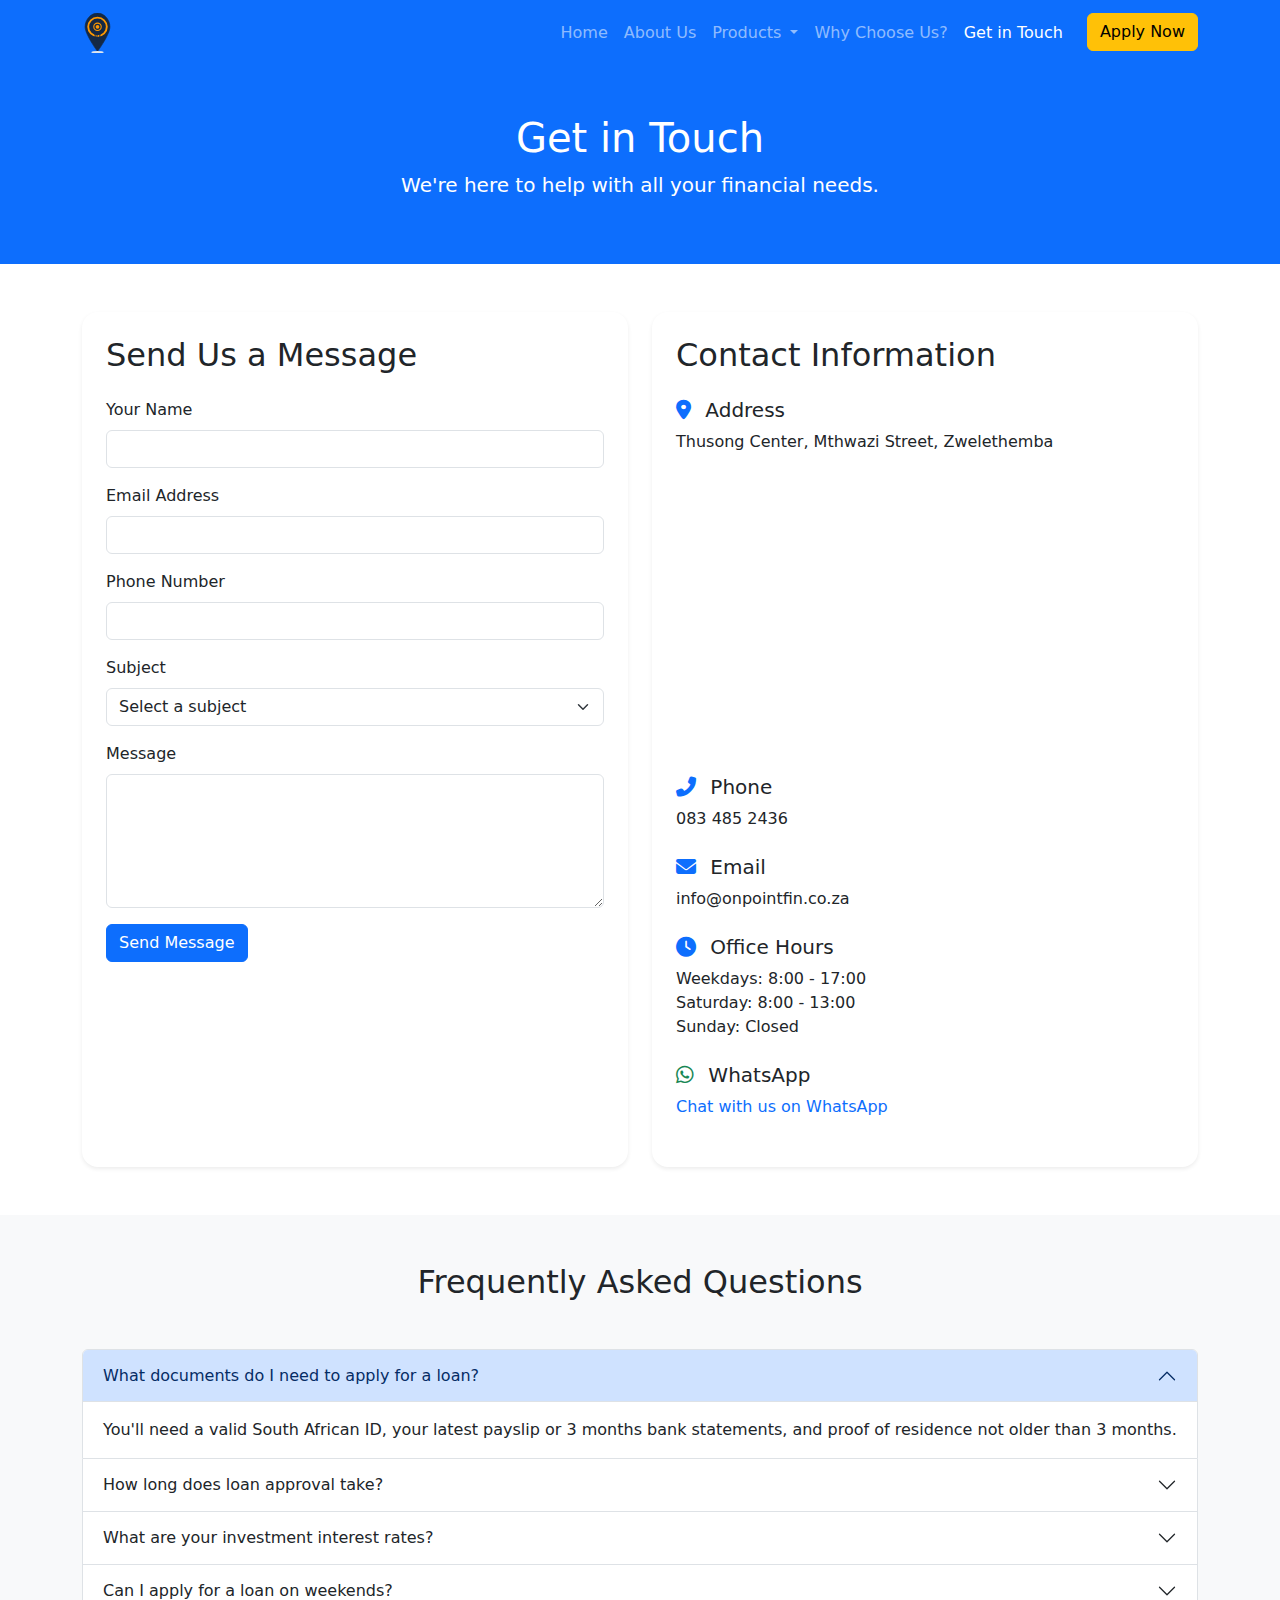
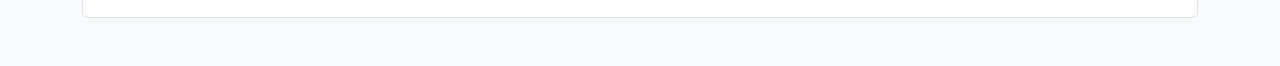
<file: contact.html>
<!DOCTYPE html>
<html lang="en">
<head>
    <meta charset="UTF-8">
    <meta name="viewport" content="width=device-width, initial-scale=1.0">
    <title>Contact Us - OnPointFinances</title>
    <link rel="icon" href="assets/images/favicon.svg" type="image/svg+xml">
    <!-- Bootstrap CSS -->
    <link href="https://cdn.jsdelivr.net/npm/bootstrap@5.3.0/dist/css/bootstrap.min.css" rel="stylesheet">
    <!-- Font Awesome -->
    <link rel="stylesheet" href="https://cdnjs.cloudflare.com/ajax/libs/font-awesome/6.4.0/css/all.min.css">
    <!-- Custom CSS -->
    <link rel="stylesheet" href="assets/css/style.css">
</head>
<body>
    <nav class="navbar navbar-expand-lg navbar-dark bg-primary sticky-top">
        <div class="container">
            <a class="navbar-brand" href="index.html">
                <img src="assets/images/logo.svg" alt="OnPointFinances Logo" height="40">
            </a>
            <button class="navbar-toggler" type="button" data-bs-toggle="collapse" data-bs-target="#navbarNav" aria-controls="navbarNav" aria-expanded="false" aria-label="Toggle navigation">
                <span class="navbar-toggler-icon"></span>
            </button>
            <div class="collapse navbar-collapse" id="navbarNav">
                <ul class="navbar-nav ms-auto">
                    <li class="nav-item">
                        <a class="nav-link" href="index.html">Home</a>
                    </li>
                    <li class="nav-item">
                        <a class="nav-link" href="about.html">About Us</a>
                    </li>
                    <li class="nav-item dropdown">
                        <a class="nav-link dropdown-toggle" href="#" id="productsDropdown" role="button" data-bs-toggle="dropdown" aria-expanded="false">
                            Products
                        </a>
                        <ul class="dropdown-menu" aria-labelledby="productsDropdown">
                            <li><a class="dropdown-item" href="products/loans.html">Loans</a></li>
                            <li><a class="dropdown-item" href="products/investment.html">Investment</a></li>
                        </ul>
                    </li>
                    <li class="nav-item">
                        <a class="nav-link" href="why-choose-us.html">Why Choose Us?</a>
                    </li>
                    <li class="nav-item">
                        <a class="nav-link active" href="contact.html">Get in Touch</a>
                    </li>
                    <li class="nav-item ms-lg-3">
                        <a class="btn btn-warning" href="loan-application.html">Apply Now</a>
                    </li>
                </ul>
            </div>
        </div>
    </nav>
    
    <!-- Contact Hero -->
    <section class="py-5 bg-primary text-white">
        <div class="container text-center">
            <h1>Get in Touch</h1>
            <p class="lead">We're here to help with all your financial needs.</p>
        </div>
    </section>

    <!-- Contact Section -->
    <section class="py-5">
        <div class="container">
            <div class="row g-4">
                <div class="col-lg-6">
                    <div class="card border-0 shadow-sm h-100">
                        <div class="card-body p-4">
                            <h2 class="mb-4">Send Us a Message</h2>
                            <form id="contactForm">
                                <div class="mb-3">
                                    <label for="name" class="form-label">Your Name</label>
                                    <input type="text" class="form-control" id="name" required>
                                </div>
                                <div class="mb-3">
                                    <label for="email" class="form-label">Email Address</label>
                                    <input type="email" class="form-control" id="email" required>
                                </div>
                                <div class="mb-3">
                                    <label for="phone" class="form-label">Phone Number</label>
                                    <input type="tel" class="form-control" id="phone" required>
                                </div>
                                <div class="mb-3">
                                    <label for="subject" class="form-label">Subject</label>
                                    <select class="form-select" id="subject" required>
                                        <option value="">Select a subject</option>
                                        <option value="loan">Loan Inquiry</option>
                                        <option value="investment">Investment Inquiry</option>
                                        <option value="funeral">Funeral Policy</option>
                                        <option value="general">General Inquiry</option>
                                        <option value="complaint">Complaint</option>
                                    </select>
                                </div>
                                <div class="mb-3">
                                    <label for="message" class="form-label">Message</label>
                                    <textarea class="form-control" id="message" rows="5" required></textarea>
                                </div>
                                <button type="submit" class="btn btn-primary">Send Message</button>
                            </form>
                        </div>
                    </div>
                </div>
                <div class="col-lg-6">
                    <div class="card border-0 shadow-sm h-100">
                        <div class="card-body p-4">
                            <h2 class="mb-4">Contact Information</h2>
                            <div class="mb-4">
                                <h5><i class="fas fa-map-marker-alt text-primary me-2"></i> Address</h5>
                                <p>Thusong Center, Mthwazi Street, Zwelethemba</p>
                                <div class="ratio ratio-16x9 mt-2">
                                    <iframe src="https://www.google.com/maps/embed?pb=!1m18!1m12!1m3!1d3309.041281572512!2d19.00821531520835!3d-33.96894498062928!2m3!1f0!2f0!3f0!3m2!1i1024!2i768!4f13.1!3m3!1m2!1s0x1dcc6e5f8b9b3b3b%3A0x9c7d9b3b3b3b3b3b!2sThusong%20Centre!5e0!3m2!1sen!2sza!4v1620000000000!5m2!1sen!2sza" allowfullscreen="" loading="lazy"></iframe>
                                </div>
                            </div>
                            <div class="mb-4">
                                <h5><i class="fas fa-phone-alt text-primary me-2"></i> Phone</h5>
                                <p>083 485 2436</p>
                            </div>
                            <div class="mb-4">
                                <h5><i class="fas fa-envelope text-primary me-2"></i> Email</h5>
                                <p>info@onpointfin.co.za</p>
                            </div>
                            <div class="mb-4">
                                <h5><i class="fas fa-clock text-primary me-2"></i> Office Hours</h5>
                                <ul class="list-unstyled">
                                    <li>Weekdays: 8:00 - 17:00</li>
                                    <li>Saturday: 8:00 - 13:00</li>
                                    <li>Sunday: Closed</li>
                                </ul>
                            </div>
                            <div class="mb-4">
                                <h5><i class="fab fa-whatsapp text-success me-2"></i> WhatsApp</h5>
                                <p>
                                    <a href="https://wa.me/27834852436" class="text-decoration-none">
                                        Chat with us on WhatsApp
                                    </a>
                                </p>
                            </div>
                        </div>
                    </div>
                </div>
            </div>
        </div>
    </section>

    <!-- FAQ Section -->
    <section class="py-5 bg-light">
        <div class="container">
            <h2 class="text-center mb-5">Frequently Asked Questions</h2>
            <div class="accordion" id="faqAccordion">
                <div class="accordion-item">
                    <h3 class="accordion-header">
                        <button class="accordion-button" type="button" data-bs-toggle="collapse" data-bs-target="#faq1">
                            What documents do I need to apply for a loan?
                        </button>
                    </h3>
                    <div id="faq1" class="accordion-collapse collapse show" data-bs-parent="#faqAccordion">
                        <div class="accordion-body">
                            You'll need a valid South African ID, your latest payslip or 3 months bank statements, and proof of residence not older than 3 months.
                        </div>
                    </div>
                </div>
                <div class="accordion-item">
                    <h3 class="accordion-header">
                        <button class="accordion-button collapsed" type="button" data-bs-toggle="collapse" data-bs-target="#faq2">
                            How long does loan approval take?
                        </button>
                    </h3>
                    <div id="faq2" class="accordion-collapse collapse" data-bs-parent="#faqAccordion">
                        <div class="accordion-body">
                            Most applications are processed within 2-4 hours during business days. Complete applications submitted before 2pm often get same-day approval.
                        </div>
                    </div>
                </div>
                <div class="accordion-item">
                    <h3 class="accordion-header">
                        <button class="accordion-button collapsed" type="button" data-bs-toggle="collapse" data-bs-target="#faq3">
                            What are your investment interest rates?
                        </button>
                    </h3>
                    <div id="faq3" class="accordion-collapse collapse" data-bs-parent="#faqAccordion">
                        <div class="accordion-body">
                            Our rates vary by product and term. Savings plans start at 7% p.a., fixed deposits at 9% p.a., and retirement annuities average 10% p.a. Contact us for current rates.
                        </div>
                    </div>
                </div>
                <div class="accordion-item">
                    <h3 class="accordion-header">
                        <button class="accordion-button collapsed" type="button" data-bs-toggle="collapse" data-bs-target="#faq4">
                            Can I apply for a loan on weekends?
                        </button>
                    </h3>
                    <div id="faq4" class="accordion-collapse collapse" data-bs-parent="#faqAccordion">
                        <div class="accordion-body">
                            Our office is open on Saturdays from 8:00 to 13:00 for applications. Online applications can be submitted anytime through our website.
                        </div>
                    </div>
                </div>
            </div>
        </div>
    </section>

    <!-- ...existing code... -->

    <!-- ...existing code... -->
</body>
</html>
</file>
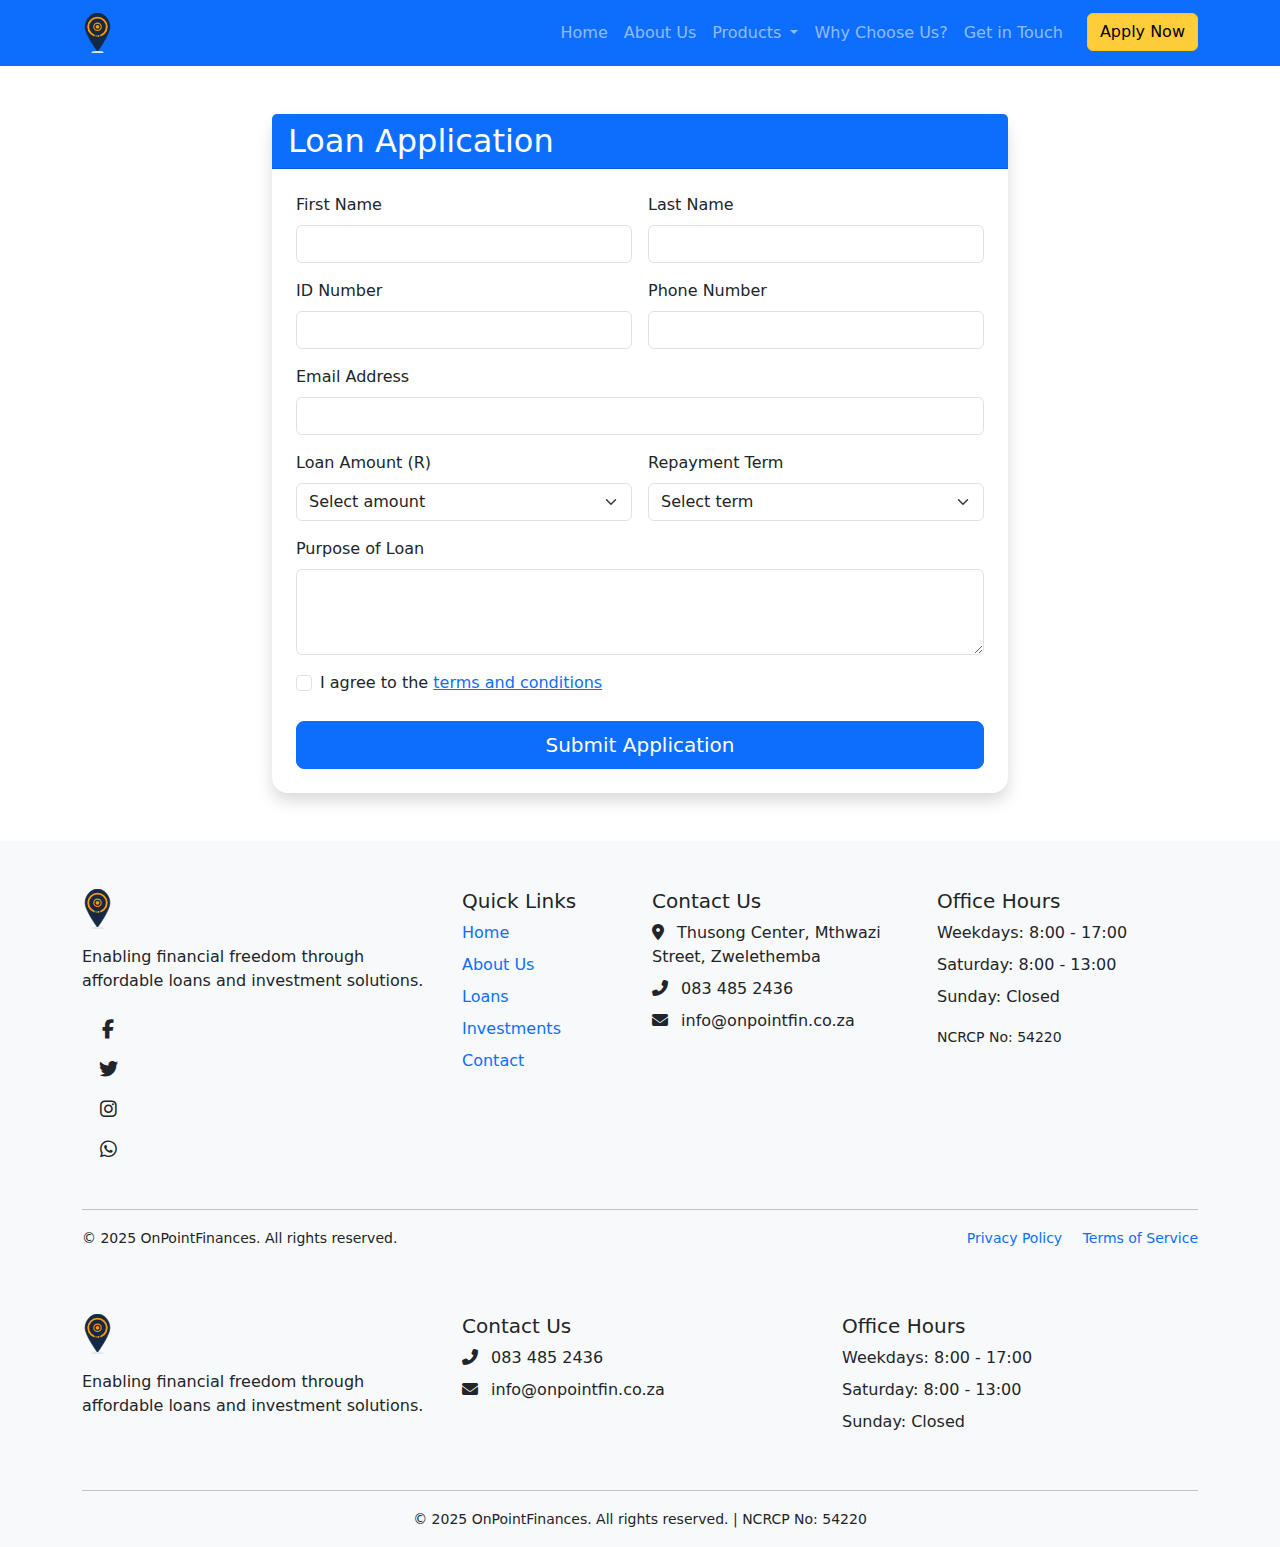
<file: loan-application.html>
<!DOCTYPE html>
<html lang="en">
<head>
    <meta charset="UTF-8">
    <meta name="viewport" content="width=device-width, initial-scale=1.0">
    <title>Loan Application - OnPointFinances</title>
    <link rel="icon" href="assets/images/favicon.svg" type="image/svg+xml">
    <link href="https://cdn.jsdelivr.net/npm/bootstrap@5.3.0/dist/css/bootstrap.min.css" rel="stylesheet">
    <link rel="stylesheet" href="https://cdnjs.cloudflare.com/ajax/libs/font-awesome/6.4.0/css/all.min.css">
    <link rel="stylesheet" href="assets/css/style.css">
</head>
<body>
    <!-- Navigation -->
    <nav class="navbar navbar-expand-lg navbar-dark bg-primary sticky-top">
        <div class="container">
            <a class="navbar-brand" href="index.html">
                <img src="assets/images/logo.svg" alt="OnPointFinances Logo" height="40">
            </a>
            <button class="navbar-toggler" type="button" data-bs-toggle="collapse" data-bs-target="#navbarNav">
                <span class="navbar-toggler-icon"></span>
            </button>
            <div class="collapse navbar-collapse" id="navbarNav">
                <ul class="navbar-nav ms-auto">
                    <li class="nav-item">
                        <a class="nav-link" href="index.html">Home</a>
                    </li>
                    <li class="nav-item">
                        <a class="nav-link" href="about.html">About Us</a>
                    </li>
                    <li class="nav-item dropdown">
                        <a class="nav-link dropdown-toggle" href="#" id="productsDropdown" role="button" data-bs-toggle="dropdown">
                            Products
                        </a>
                        <ul class="dropdown-menu">
                            <li><a class="dropdown-item" href="products/loans.html">Loans</a></li>
                            <li><a class="dropdown-item" href="products/investment.html">Investment</a></li>
                        </ul>
                    </li>
                    <li class="nav-item">
                        <a class="nav-link" href="why-choose-us.html">Why Choose Us?</a>
                    </li>
                    <li class="nav-item">
                        <a class="nav-link" href="contact.html">Get in Touch</a>
                    </li>
                    <li class="nav-item ms-lg-3">
                        <a class="btn btn-warning active" href="loan-application.html">Apply Now</a>
                    </li>
                </ul>
            </div>
        </div>
    </nav>

    <!-- Loan Application Form -->
    <section class="py-5">
        <div class="container">
            <div class="row justify-content-center">
                <div class="col-lg-8">
                    <div class="card border-0 shadow">
                        <div class="card-header bg-primary text-white">
                            <h2 class="mb-0">Loan Application</h2>
                        </div>
                        <div class="card-body p-4">
                            <form id="loanApplicationForm">
                                <div class="row g-3">
                                    <div class="col-md-6">
                                        <label for="firstName" class="form-label">First Name</label>
                                        <input type="text" class="form-control" id="firstName" required>
                                    </div>
                                    <div class="col-md-6">
                                        <label for="lastName" class="form-label">Last Name</label>
                                        <input type="text" class="form-control" id="lastName" required>
                                    </div>
                                    <div class="col-md-6">
                                        <label for="idNumber" class="form-label">ID Number</label>
                                        <input type="text" class="form-control" id="idNumber" required>
                                    </div>
                                    <div class="col-md-6">
                                        <label for="phone" class="form-label">Phone Number</label>
                                        <input type="tel" class="form-control" id="phone" required>
                                    </div>
                                    <div class="col-12">
                                        <label for="email" class="form-label">Email Address</label>
                                        <input type="email" class="form-control" id="email">
                                    </div>
                                    <div class="col-md-6">
                                        <label for="loanAmount" class="form-label">Loan Amount (R)</label>
                                        <select class="form-select" id="loanAmount" required>
                                            <option value="">Select amount</option>
                                            <option value="500">R500</option>
                                            <option value="1000">R1,000</option>
                                            <option value="2000">R2,000</option>
                                            <option value="3000">R3,000</option>
                                            <option value="4000">R4,000</option>
                                            <option value="5000">R5,000</option>
                                            <option value="6000">R6,000</option>
                                            <option value="7000">R7,000</option>
                                            <option value="8000">R8,000</option>
                                        </select>
                                    </div>
                                    <div class="col-md-6">
                                        <label for="loanTerm" class="form-label">Repayment Term</label>
                                        <select class="form-select" id="loanTerm" required>
                                            <option value="">Select term</option>
                                            <option value="3">3 months</option>
                                            <option value="6">6 months</option>
                                            <option value="9">9 months</option>
                                            <option value="12">12 months</option>
                                        </select>
                                    </div>
                                    <div class="col-12">
                                        <label for="purpose" class="form-label">Purpose of Loan</label>
                                        <textarea class="form-control" id="purpose" rows="3"></textarea>
                                    </div>
                                    <div class="col-12">
                                        <div class="form-check">
                                            <input class="form-check-input" type="checkbox" id="terms" required>
                                            <label class="form-check-label" for="terms">
                                                I agree to the <a href="#" data-bs-toggle="modal" data-bs-target="#termsModal">terms and conditions</a>
                                            </label>
                                        </div>
                                    </div>
                                    <div class="col-12 mt-4">
                                        <button type="submit" class="btn btn-primary btn-lg w-100">Submit Application</button>
                                    </div>
                                </div>
                            </form>
                        </div>
                    </div>
                </div>
            </div>
        </div>
    </section>

    <!-- Terms Modal -->
    <div class="modal fade" id="termsModal" tabindex="-1">
        <div class="modal-dialog modal-lg">
            <div class="modal-content">
                <div class="modal-header">
                    <h5 class="modal-title">Terms and Conditions</h5>
                    <button type="button" class="btn-close" data-bs-dismiss="modal"></button>
                </div>
                <div class="modal-body">
                    <h6>Loan Agreement Terms</h6>
                    <p>1. The loan amount will be subject to a maximum of R8,000 based on credit assessment.</p>
                    <p>2. Interest rate of 15% per annum will be charged on the loan amount.</p>
                    <p>3. Repayment will be made in monthly installments over the selected term.</p>
                    <p>4. Late payments will incur additional charges of 5% of the installment amount.</p>
                    <p>5. The lender reserves the right to decline any application without providing reasons.</p>
                    <p>6. All information provided must be accurate and complete.</p>
                    <p>7. NCRCP No: 54220</p>
                </div>
                <div class="modal-footer">
                    <button type="button" class="btn btn-secondary" data-bs-dismiss="modal">Close</button>
                </div>
            </div>
        </div>
    </div>

    <!-- Footer -->
    <footer class="bg-light pt-5 pb-3">
        <div class="container">
            <div class="row">
                <div class="col-lg-4 mb-4">
                    <img src="assets/images/logo.svg" alt="OnPointFinances Logo" height="40" class="mb-3">
                    <p>Enabling financial freedom through affordable loans and investment solutions.</p>
                    <div class="social-icons">
                        <a href="#" class="text-decoration-none me-2"><i class="fab fa-facebook-f"></i></a>
                        <a href="#" class="text-decoration-none me-2"><i class="fab fa-twitter"></i></a>
                        <a href="#" class="text-decoration-none me-2"><i class="fab fa-instagram"></i></a>
                        <a href="https://wa.me/27834852436" class="text-decoration-none"><i class="fab fa-whatsapp"></i></a>
                    </div>
                </div>
                <div class="col-lg-2 col-md-4 mb-4">
                    <h5>Quick Links</h5>
                    <ul class="list-unstyled">
                        <li class="mb-2"><a href="index.html" class="text-decoration-none">Home</a></li>
                        <li class="mb-2"><a href="about.html" class="text-decoration-none">About Us</a></li>
                        <li class="mb-2"><a href="products/loans.html" class="text-decoration-none">Loans</a></li>
                        <li class="mb-2"><a href="products/investment.html" class="text-decoration-none">Investments</a></li>
                        <li class="mb-2"><a href="contact.html" class="text-decoration-none">Contact</a></li>
                    </ul>
                </div>
                <div class="col-lg-3 col-md-4 mb-4">
                    <h5>Contact Us</h5>
                    <ul class="list-unstyled">
                        <li class="mb-2">
                            <i class="fas fa-map-marker-alt me-2"></i>
                            Thusong Center, Mthwazi Street, Zwelethemba
                        </li>
                        <li class="mb-2">
                            <i class="fas fa-phone-alt me-2"></i>
                            083 485 2436
                        </li>
                        <li class="mb-2">
                            <i class="fas fa-envelope me-2"></i>
                            info@onpointfin.co.za
                        </li>
                    </ul>
                </div>
                <div class="col-lg-3 col-md-4 mb-4">
                    <h5>Office Hours</h5>
                    <ul class="list-unstyled">
                        <li class="mb-2">Weekdays: 8:00 - 17:00</li>
                        <li class="mb-2">Saturday: 8:00 - 13:00</li>
                        <li class="mb-2">Sunday: Closed</li>
                    </ul>
                    <div class="mb-3">
                        <small>NCRCP No: 54220</small>
                    </div>
                </div>
            </div>
            <hr>
            <div class="row">
                <div class="col-md-6 mb-3 mb-md-0">
                    <small>&copy; 2025 OnPointFinances. All rights reserved.</small>
                </div>
                <div class="col-md-6 text-md-end">
                    <small>
                        <a href="#" class="text-decoration-none me-3">Privacy Policy</a>
                        <a href="#" class="text-decoration-none">Terms of Service</a>
                    </small>
                </div>
            </div>
        </div>
    </footer>

    <script src="https://cdn.jsdelivr.net/npm/bootstrap@5.3.0/dist/js/bootstrap.bundle.min.js"></script>
    <script src="assets/js/main.js"></script>
</body>
</html>

    <!-- Footer -->
    <footer class="bg-light pt-5 pb-3">
        <div class="container">
            <div class="row">
                <div class="col-lg-4 mb-4">
                    <img src="assets/images/logo.svg" alt="OnPointFinances Logo" height="40" class="mb-3">
                    <p>Enabling financial freedom through affordable loans and investment solutions.</p>
                </div>
                <div class="col-lg-4 mb-4">
                    <h5>Contact Us</h5>
                    <ul class="list-unstyled">
                        <li class="mb-2">
                            <i class="fas fa-phone-alt me-2"></i>
                            083 485 2436
                        </li>
                        <li class="mb-2">
                            <i class="fas fa-envelope me-2"></i>
                            info@onpointfin.co.za
                        </li>
                    </ul>
                </div>
                <div class="col-lg-4 mb-4">
                    <h5>Office Hours</h5>
                    <ul class="list-unstyled">
                        <li class="mb-2">Weekdays: 8:00 - 17:00</li>
                        <li class="mb-2">Saturday: 8:00 - 13:00</li>
                        <li class="mb-2">Sunday: Closed</li>
                    </ul>
                </div>
            </div>
            <hr>
            <div class="text-center">
                <small>&copy; 2025 OnPointFinances. All rights reserved. | NCRCP No: 54220</small>
            </div>
        </div>
    </footer>

    <!-- Bootstrap JS -->
    <script src="https://cdn.jsdelivr.net/npm/bootstrap@5.3.0/dist/js/bootstrap.bundle.min.js"></script>
    <!-- Custom JS -->
    <script src="assets/js/main.js"></script>
</body>
</html>
</file>
<file: assets/css/style.css>
/* Custom CSS for OnPointFinances */

/* Hero Section */

.hero-section {
    background: var(--bg-white);
    color: var(--primary-color);
    padding: 80px 0 40px 0;
    min-height: 60vh;
    display: flex;
    align-items: center;
    justify-content: center;
    text-align: center;
}

.hero-section h1 {
    font-size: 3.2rem;
    font-weight: 700;
    margin-bottom: 1.2rem;
    color: var(--primary-color);
}

.hero-section .lead {
    font-size: 1.3rem;
    margin-bottom: 2rem;
    color: var(--text-light);
}

/* Icon Boxes */

.icon-box {
    width: 72px;
    height: 72px;
    border-radius: 50%;
    display: flex;
    align-items: center;
    justify-content: center;
    margin: 0 auto 1rem auto;
    color: #fff;
    background: var(--secondary-color);
    font-size: 2rem;
    box-shadow: var(--shadow-light);
}

/* Service Cards */

.card {
    background: var(--bg-white);
    border: 1px solid var(--border-color);
    border-radius: 16px;
    box-shadow: var(--shadow-light);
    transition: transform 0.3s, box-shadow 0.3s;
}
.card:hover {
    transform: translateY(-6px) scale(1.01);
    box-shadow: var(--shadow-medium);
}

/* Loan Calculator */
.form-range {
    height: 8px;
}

.form-range::-webkit-slider-thumb {
    background-color: #007bff;
    border: none;
    height: 20px;
    width: 20px;
}

.form-range::-moz-range-thumb {
    background-color: #007bff;
    border: none;
    height: 20px;
    width: 20px;
}

/* Testimonials */

.bg-primary .card {
    background-color: #fff !important;
    border: 1px solid var(--border-color) !important;
    color: var(--primary-color);
}

/* Social Icons */
/* Social icons use accent color */
.social-icons a {
    display: inline-block;
    width: 40px;
    height: 40px;
    background: var(--accent-color);
    color: var(--primary-color);
    border-radius: 50%;
    display: flex;
    align-items: center;
    justify-content: center;
    margin: 0 6px;
    font-size: 1.2rem;
    transition: background 0.2s, color 0.2s;
}
.social-icons a:hover {


.social-icons a:hover {
    background-color: #ff9900;
    color: #142945;
    transform: translateY(-2px);
}

/* Responsive Design */
@media (max-width: 768px) {
    .hero-section h1 {
        font-size: 2.5rem;
    }
    
    .hero-section {
        padding: 60px 0;
        text-align: center;
    }
    
    .d-flex.gap-3 {
        flex-direction: column;
        gap: 1rem !important;
    }
    
    .d-flex.gap-3 .btn {
        width: 100%;
    }
}

/* Navigation */
.navbar-brand img {
    max-height: 40px;
    width: auto;
}

.navbar-dark .navbar-nav .nav-link {
    color: rgba(255, 255, 255, 0.9);
    font-weight: 500;
}

.navbar-dark .navbar-nav .nav-link:hover {
    color: white;
}

/* Custom Button Styles */
/* Gold button */
.btn-warning {
    background-color: #ff9900;
    border-color: #ff9900;
    color: #142945;
    font-weight: 600;
}

.btn-warning:hover {
    background-color: #ffb84d;
    border-color: #ffb84d;
    color: #142945;
}


/* Footer */


footer .social-icons a {
    margin-right: 10px;
}

/* Utility Classes */
.text-primary {
    color: #142945 !important;
}

.bg-primary {
    background-color: #142945 !important;
}
</file>
